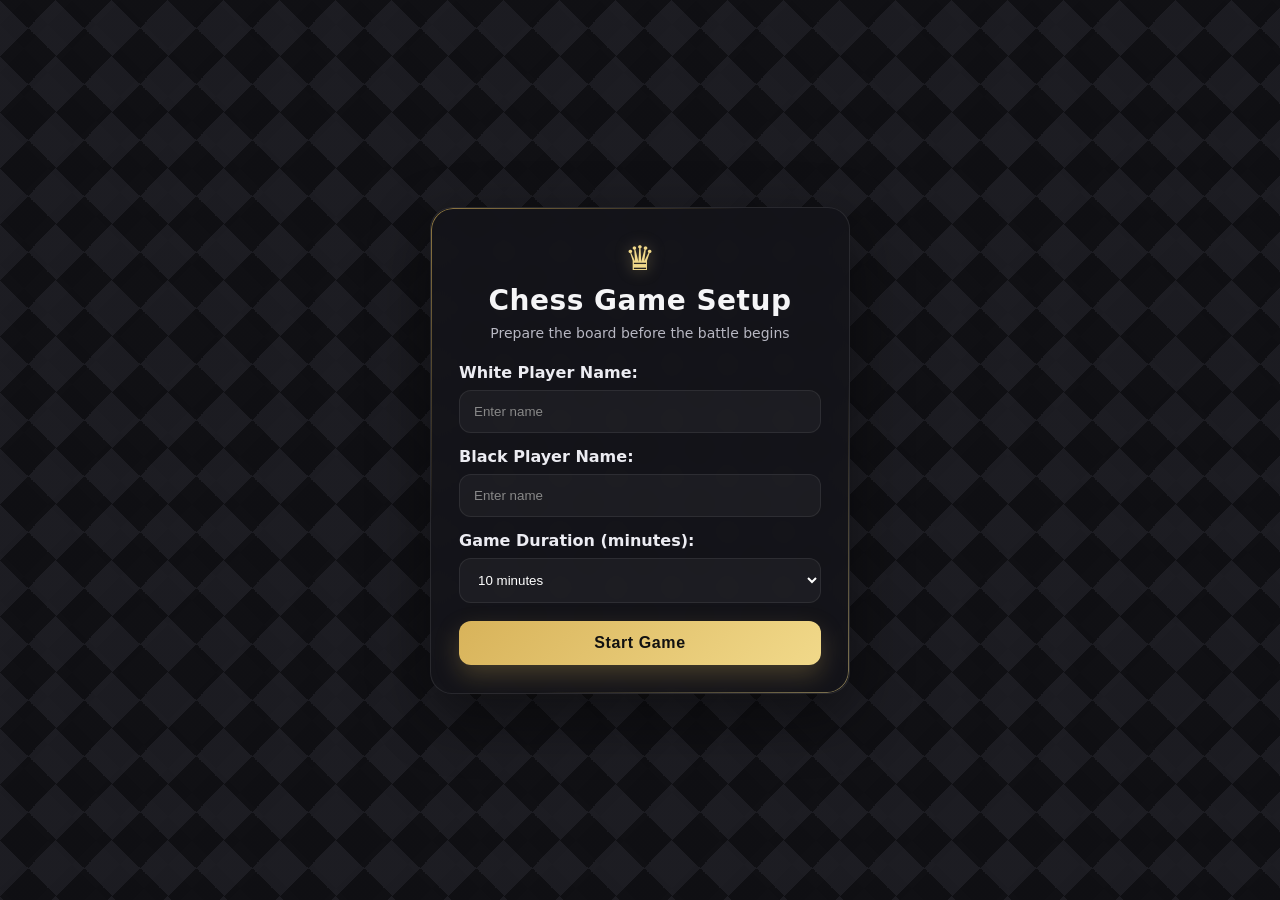
<file: index.html>
<!DOCTYPE html>
<html lang="en">
<head>
  <meta charset="UTF-8">
  <meta name="viewport" content="width=device-width, initial-scale=1.0">
  <title>Chess Game Setup</title>
  <link rel="stylesheet" href="setUp.css">
</head>
<body>

  <div class="bg-pattern"></div>

  <main class="setup-container">
    <div class="title-wrap">
      <div class="crown">♛</div>
      <h2>Chess Game Setup</h2>
      <p>Prepare the board before the battle begins</p>
    </div>

    <label for="player1">White Player Name:</label>
    <input type="text" id="player1" placeholder="Enter name" required>

    <label for="player2">Black Player Name:</label>
    <input type="text" id="player2" placeholder="Enter name" required>

    <label for="time">Game Duration (minutes):</label>
    <select id="time">
      <option value="5">5 minutes</option>
      <option value="10" selected>10 minutes</option>
      <option value="15">15 minutes</option>
      <option value="30">30 minutes</option>
    </select>

    <button id="startBtn">Start Game</button>
  </main>

  <audio id="setupMusic" src="setUp.mp3" loop></audio>
  <script src="setUP.js"></script>
</body>
</html>
</file>
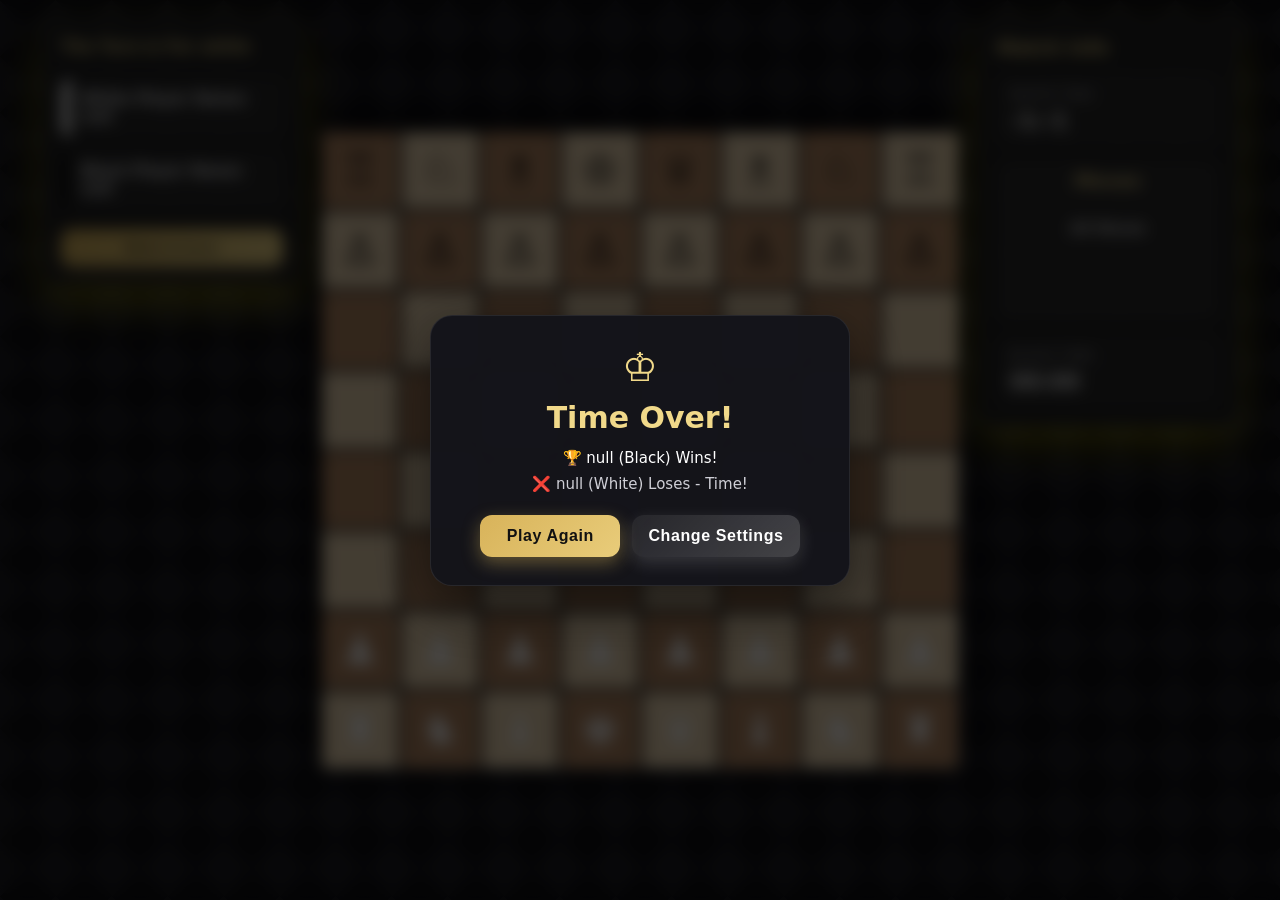
<file: chess.html>
<!DOCTYPE html>
<html lang="ar">
<head>
<meta charset="UTF-8">
<meta name="viewport" content="width=device-width,initial-scale=1.0">
<link rel="stylesheet" href="chess.css">
<title>Chess</title>
</head>
<!-- Left bar-->

<body>
  <div id="sidebar" class="glass-panel">
    <div class="turnFor-js turnFor-css">The Turn is For white</div>
    <p id="firstPlayer-js" class="firstPlayer-css">Player 1</p>
    <p id="secondPlayer-js" class="secondPlayer-css">Player 2</p>
    <button id="playMusic">Music to focus</button>
  </div>
<!-- board-->

  <div class="app">
    <div id="board"></div>
  </div>
<!-- Right bar-->

  <div id="infoBox" class="glass-panel">
    <h3>Match Info</h3>

    <div class="timer-card">
      <div class="timer-title">White Time</div>
      <div id="whiteTime-js" class="timer-value">10:00</div>
    </div>


    <div id="movesPanel">
      <h3>Moves</h3>

      <div class="moves-container">
        <div>
          <h4>All Moves</h4>
          <div id="whiteMoves-js" class="moves-list"></div>
        </div>

      </div>
    </div>

    <div class="timer-card">
      <div class="timer-title">Black Time</div>
      <div id="blackTime-js" class="timer-value">10:00</div>
    </div>
  </div>  
    <!--Pawn promotion-box-->

    <div id="promotion-box" class="hidden">
      <div class="promotion-content">
        <h3 class="promotion-title">Choose Promotion Piece</h3>
      </div>
    </div>
  <audio id ='startGameSound-js' src="Sound Effects - Chess.com Sounds.mp3" ></audio>
  <script type="module" src="Chess.js"></script>
</body>
</html>
</file>
<file: setUp.css>
/* --- Global Styles --- */

:root {
    --bg1: #0f0f12;
    --bg2: #1c1c22;
    --panel: rgba(20, 20, 26, 0.92);
    --gold: #d8b35a;
    --gold2: #f1d98a;
    --text: #f5f5f7;
    --muted: #b7b7c2;
    --line: rgba(255,255,255,0.09);
    --shadow: 0 20px 60px rgba(0,0,0,0.45);
  }
  
  * {
    box-sizing: border-box;
  }
  /*  Body and Layout  */

body{
  margin:0;
  min-height:100vh;
  background:
    linear-gradient(rgba(0,0,0,0.28), rgba(0,0,0,0.28)),
    repeating-conic-gradient(
      from 45deg,
      #26262e 0deg 90deg,
      #15151a 90deg 180deg
    );
  background-size: auto, 56px 56px;
  animation: moveBoardBg 18s linear infinite;
  display:flex;
  justify-content:center;
  align-items:center;
  gap:18px;
  padding:18px;
  font-family:system-ui, -apple-system, 'Segoe UI', Roboto, 'Noto Sans Arabic', sans-serif;
  color:var(--text);
}
/*  Background Pattern  */
  .bg-pattern {
    position: fixed;
    inset: 0;
    pointer-events: none;
    opacity: 0.16;
    background-image:
      linear-gradient(45deg, rgba(255,255,255,0.05) 25%, transparent 25%),
      linear-gradient(-45deg, rgba(255,255,255,0.05) 25%, transparent 25%),
      linear-gradient(45deg, transparent 75%, rgba(255,255,255,0.05) 75%),
      linear-gradient(-45deg, transparent 75%, rgba(255,255,255,0.05) 75%);
    background-size: 48px 48px;
    animation: drift 24s linear infinite;
  }
  /*  The Container  */
  .setup-container {
    width: min(92vw, 420px);
    background: var(--panel);
    border: 1px solid var(--line);
    border-radius: 22px;
    padding: 30px 28px 28px;
    box-shadow: var(--shadow);
    backdrop-filter: blur(12px);
    position: relative;
  }
  
  .setup-container::before {
    content: "";
    position: absolute;
    inset: 0;
    border-radius: 22px;
    padding: 1px;
    background: linear-gradient(135deg, rgba(216,179,90,0.65), transparent 35%, transparent 65%, rgba(241,217,138,0.5));
    -webkit-mask: linear-gradient(#000 0 0) content-box, linear-gradient(#000 0 0);
    mask: linear-gradient(#000 0 0) content-box, linear-gradient(#000 0 0);
    -webkit-mask-composite: xor;
    mask-composite: exclude;
    pointer-events: none;
  }
  /*  Title and Form Styles  */
  .title-wrap {
    text-align: center;
    margin-bottom: 22px;
  }
  /*  Crown Icon  */
  .crown {
    font-size: 34px;
    color: var(--gold2);
    text-shadow: 0 0 16px rgba(241,217,138,0.35);
    margin-bottom: 6px;
  }
  /*   Elements  */
  .setup-container h2 {
    margin: 0;
    font-size: 28px;
    letter-spacing: 0.5px;
  }
  
  .setup-container p {
    margin: 8px 0 0;
    color: var(--muted);
    font-size: 14px;
  }
  
  .setup-container label {
    display: block;
    margin: 14px 0 8px;
    font-weight: 600;
    color: #ececf2;
  }
  
  .setup-container input,
  .setup-container select {
    width: 100%;
    padding: 13px 14px;
    border-radius: 12px;
    border: 1px solid rgba(255,255,255,0.08);
    outline: none;
    background: rgba(255,255,255,0.04);
    color: white;
    transition: 0.25s ease;
  }
  
  .setup-container input::placeholder {
    color: #888;
  }
  
  .setup-container input:focus,
  .setup-container select:focus {
    border-color: rgba(216,179,90,0.75);
    box-shadow: 0 0 0 4px rgba(216,179,90,0.14);
    transform: translateY(-1px);
  }
  
  .setup-container select option {
    background: #15151b;
    color: white;
  }
  
  .setup-container button {
    width: 100%;
    margin-top: 18px;
    padding: 13px 16px;
    border: none;
    border-radius: 12px;
    cursor: pointer;
    font-weight: 800;
    font-size: 16px;
    letter-spacing: 0.6px;
    color: #111;
    background: linear-gradient(135deg, var(--gold), var(--gold2));
    box-shadow: 0 10px 24px rgba(216,179,90,0.25);
    position: relative;
    overflow: hidden;
    transition: 0.2s ease;
  }
  
  .setup-container button::before {
    content: "";
    position: absolute;
    top: 0;
    left: -120%;
    width: 55%;
    height: 100%;
    background: linear-gradient(120deg, transparent, rgba(255,255,255,0.8), transparent);
    transform: skewX(-20deg);
  }
  
  .setup-container button:hover::before {
    animation: shine 0.9s ease;
  }
  
  
  .setup-container button:hover {
    transform: translateY(-2px) scale(1.01);
    box-shadow: 0 14px 30px rgba(216,179,90,0.32);
  }
  
  .setup-container button:active {
    transform: translateY(0) scale(0.99);
  }
  
  @media (max-width: 480px) {
    .setup-container {
      padding: 24px 18px 20px;
      border-radius: 18px;
    }
  
    .setup-container h2 {
      font-size: 24px;
    }
  }


  @keyframes moveBoardBg {
    from { background-position: 0 0, 0 0; }
    to { background-position: 0 0, 112px 112px; }
  }
  
  @keyframes drift {
    from { transform: translate3d(0,0,0); }
    to { transform: translate3d(-48px,-48px,0); }
  }
  
  @keyframes shine {
    to { left: 140%; }
  }
</file>
<file: chess.css>
/* --- Global Styles --- */
:root{
  --board-size: min(88vmin, 640px);
  --light: #f0d9b5;
  --dark: #b58863;
  --accent: #0b74ff;
  --bg: #151515;
  --panel: rgba(35, 35, 35, 0.92);
  --gold: #d8b35a;
  --gold2: #f1d98a;
  --text: #f5f5f7;
  --muted: #b9b9c4;
}

*{
  box-sizing:border-box;
}
/*  Body and Layout  */
body{
  margin:0;
  min-height:100vh;
  background:
    linear-gradient(rgba(0,0,0,0.28), rgba(0,0,0,0.28)),
    repeating-conic-gradient(
      from 45deg,
      #26262e 0deg 90deg,
      #15151a 90deg 180deg
    );
  background-size: auto, 56px 56px;
  animation: moveBoardBg 18s linear infinite;
  display:flex;
  justify-content:center;
  align-items:center;
  gap:18px;
  padding:18px;
  font-family:system-ui, -apple-system, 'Segoe UI', Roboto, 'Noto Sans Arabic', sans-serif;
  color:var(--text);
}
/*  for bars   */

.glass-panel{
  background:var(--panel);
  border:1px solid rgba(255,255,255,0.08);
  border-radius:18px;
  padding:18px;
  box-shadow:0 18px 40px rgba(250, 233, 0, 0.35);
  backdrop-filter: blur(10px);
}

#sidebar,
#infoBox{
  width:260px;
  display:flex;
  flex-direction:column;
  gap:14px;
  align-self:flex-start;
}

#sidebar h3,
#infoBox h3{
  margin:0 0 2px;
  font-size:18px;
  color:var(--gold2);
  letter-spacing:0.4px;
}

#sidebar button{
  margin-top:6px;
  padding:11px 12px;
  border:0;
  border-radius:10px;
  cursor:pointer;
  font-weight:700;
  color:#111;
  background:linear-gradient(135deg, var(--gold), var(--gold2));
  box-shadow:0 10px 22px rgba(216,179,90,0.22);
  transition:0.2s ease;
  position:relative;
  overflow:hidden;
}

#sidebar button::before{
  content:"";
  position:absolute;
  top:0;
  left:-120%;
  width:55%;
  height:100%;
  background:linear-gradient(120deg, transparent, rgba(255,255,255,0.8), transparent);
  transform:skewX(-20deg);
}

#sidebar button:hover::before{
  animation:shine 0.9s ease;
}

#sidebar button:hover{
  transform:translateY(-2px);
}

/*  Left bar info  */
.turnFor-css{
  color:var(--gold2);
  font-size:16px;
  font-weight:700;
  padding-bottom:8px;
  border-bottom:1px solid rgba(255,255,255,0.08);
}

.firstPlayer-css,
.secondPlayer-css{
  margin:0;
  color:var(--text);
  font-size:15px;
  font-weight:600;
  padding:10px 12px;
  border-radius:10px;
  background:rgba(255,255,255,0.04);
  border:1px solid rgba(255,255,255,0.05);
}
.firstPlayer-css{
  border-left:10px solid #f1f1f1;
  padding-left:10px;
}

.secondPlayer-css{
  border-left:10px solid #111;
  padding-left:10px;
}
/*  board  */
.app{
  display:flex;
  flex-direction:column;
  gap:10px;
  align-items:center;
}

#board{
  width:var(--board-size);
  display:grid;
  grid-template-columns:repeat(8,1fr);
  border-radius:10px;
  overflow:hidden;
  box-shadow:0 10px 30px rgba(0,0,0,0.5);
  position:relative;
}

#board.rotated{
  transform:rotate(180deg);
}
/*  squares   */
.square{
  aspect-ratio:1 / 1;
  display:flex;
  align-items:center;
  justify-content:center;
  font-size:calc(min(6vmin, 42px));
  user-select:none;
  position:relative;
}

.light{
  background:var(--light);
}

.dark{
  background:var(--dark);
}
/*  pieces  */
.piece{
  display:inline-block;
  cursor: grab;

  
  
}

.black-piece{
  color: black;
}

.white-piece{
  color: white;
}

#board.rotated .piece{
  transform:rotate(180deg);
}
/* dots */
.dot{
  width:18px;
  height:18px;
  border-radius:50%;
  background:rgba(5, 155, 255, 0.95);
  position:absolute;
  pointer-events:none;
}
/* --- hidden for all --- */
.hidden{
  display:none;
}
/*  Right Bar   */
.timer-card{
  background:rgba(255,255,255,0.04);
  border:1px solid rgba(255,255,255,0.06);
  border-radius:12px;
  padding:12px;
}

.timer-title,
.moves-title{
  font-size:13px;
  color:var(--muted);
  margin-bottom:6px;
  text-transform:uppercase;
  letter-spacing:0.6px;
}

.timer-value{
  font-size:22px;
  font-weight:800;
  color:#fff;
}

.moves-list{
  min-height:70px;
  max-height:140px;
  overflow:auto;
  padding-right:6px;
  font-size:14px;
  line-height:1.7;
  color:#f2f2f2;
}
/*  king square in check*/
.in-check{
  background-color:red !important;
}
/*  Responsive  */
@media (max-width: 1100px){
  body{
    flex-wrap:wrap;
    align-items:flex-start;
  }

  #sidebar,
  #infoBox{
    width:min(92vw, 640px);
  }

  .app{
    width:100%;
  }
}

@media (max-width: 640px){
  body{
    flex-direction:column;
    align-items:center;
  }

  #sidebar,
  #infoBox{
    width:95vw;
  }

  #board{
    width:95vw;
  }
}


/*   Record of Moves   */
#movesPanel {
  background: rgba(255,255,255,0.05);
  padding: 10px;
  border-radius: 10px;
}

#movesPanel h3 {
  text-align: center;
  margin-bottom: 10px;
}

.moves-container {
  display: flex;
  gap: 10px;
}

.moves-container > div {
  flex: 1;
}

.moves-container h4 {
  text-align: center;
  margin-bottom: 5px;
  font-size: 14px;
}

.moves-list {
  max-height: 140px;
  overflow-y: auto;
  font-size: 13px;
}

.moves-list div {
  padding: 3px;
  border-bottom: 1px solid rgba(255,255,255,0.1);
}
.move-row {
  display: flex;
  justify-content: space-between;
  gap: 10px;
  padding: 3px 0;
  border-bottom: 1px solid rgba(255,255,255,0.1);
}

.move-number {
  width: 20px;
  opacity: 0.6;
}

.white-move, .black-move {
  flex: 1;
}


/*  Invalid move UI  */

.invalid-move {
  background-color: red !important;
  box-shadow: inset 0 0 20px red;

  animation: flashRed 0.4s ease;
}
/*  selected square UI  */
.square.selected {
  box-shadow: 
    0 0 0px 0px rgba(67, 138, 237, 0.9), 
    inset 0 0 12px 2px rgba(67, 138, 237, 0.7);
  transition: 0.1s ease;
}
/* promotion box  */

#promotion-box {
  position: fixed;
  inset: 0;
  background: rgba(0, 0, 0, 0.72);
  display: grid;
  place-items: center;
  z-index: 9999;
  backdrop-filter: blur(6px);
}

#promotion-box.hidden {
  display: none;
}

.promotion-content {
  display: flex;
  flex-direction: column;
  align-items: center;
  gap: 14px;
  padding: 18px;
  border-radius: 18px;
  background: rgba(20, 20, 26, 0.96);
  border: 1px solid rgba(255,255,255,0.08);
  box-shadow: 0 18px 60px rgba(0,0,0,0.5);
}

.promotion-title {
  margin: 0;
  font-size: 18px;
  color: #f1d98a;
  letter-spacing: 0.4px;
}

.promo-options {
  display: flex;
  gap: 12px;
  flex-wrap: wrap;
  justify-content: center;
}

.promo-option {
  width: 70px;
  height: 70px;
  border: 0;
  border-radius: 14px;
  cursor: pointer;
  font-size: 38px;
  display: grid;
  place-items: center;
  transition: 0.2s ease;
  background: rgba(255,255,255,0.06);
}

.promo-option:hover {
  transform: translateY(-3px) scale(1.04);
}

.promo-white {
  color: #fefefe;
  text-shadow: 0 0 10px rgba(255,255,255,0.25);
}

.promo-black {
  color: #111;
}
/*  lock board during promotion and game over  */
.board-locked {
  pointer-events: none;
  user-select: none;
}
/*  Game Ended overlay  */
.game-over-overlay {
  position: fixed;
  inset: 0;
  background: rgba(0, 0, 0, 0.72);
  display: grid;
  place-items: center;
  z-index: 99999;
  backdrop-filter: blur(8px);
}

.game-over-box {
  width: min(92vw, 420px);
  padding: 28px 24px;
  border-radius: 22px;
  background: rgba(20, 20, 26, 0.98);
  border: 1px solid rgba(255,255,255,0.08);
  box-shadow: 0 18px 60px rgba(0,0,0,0.6);
  text-align: center;
  color: #f5f5f7;
}

.game-over-badge {
  font-size: 40px;
  margin-bottom: 10px;
  color: #f1d98a;
}

.game-over-box h1 {
  margin: 0 0 14px;
  font-size: 30px;
  color: #f1d98a;
}

.game-over-box p {
  margin: 8px 0;
  font-size: 15px;
}

.winner-line {
  color: #ffffff;
}

.loser-line {
  color: #cfcfd6;
}

.game-over-actions {
  display: flex;
  gap: 12px;
  justify-content: center;
  margin-top: 22px;
  flex-wrap: wrap;
}

.game-over-actions button {
  min-width: 140px;
  padding: 12px 16px;
  border: 0;
  border-radius: 12px;
  cursor: pointer;
  font-weight: 800;
  transition: 0.2s ease;
}
.again-btn, .settings-btn {
  min-width: 140px;
  padding: 12px 16px;
  border: 0;
  border-radius: 12px;
  cursor: pointer;
  font-weight: 800;
  font-size: 16px;
  letter-spacing: 0.6px;
  transition: 0.3s ease, box-shadow 0.3s ease;
  position: relative;
  overflow: hidden;
  color: #fff;
}

.again-btn {
  background: linear-gradient(135deg, #d8b35a, #f1d98a, #d8b35a);
  background-size: 300% 300%;
  color: #111;
  box-shadow: 0 6px 18px rgba(216,179,90,0.4);
  animation: shineGradient 4s ease infinite;
}

.settings-btn {
  background: linear-gradient(135deg, rgba(255,255,255,0.08), rgba(255,255,255,0.2), rgba(255,255,255,0.08));
  background-size: 200% 200%;
  box-shadow: 0 6px 18px rgba(255,255,255,0.15);
  animation: shineGradientWhite 6s ease infinite;
  color: #fff;
}

.again-btn:hover, .settings-btn:hover {
  transform: translateY(-3px) scale(1.05);
  box-shadow: 0 12px 28px rgba(255,255,255,0.4);
}

.game-over-actions button:hover {
  transform: translateY(-2px);
}
/*  Animations  */
@keyframes shineGradient {
  0% { background-position: 0% 50%; }
  50% { background-position: 100% 50%; }
  100% { background-position: 0% 50%; }
}

@keyframes shineGradientWhite {
  0% { background-position: 0% 50%; }
  50% { background-position: 100% 50%; }
  100% { background-position: 0% 50%; }
}


@keyframes moveBoardBg {
  from { background-position: 0 0, 0 0; }
  to { background-position: 0 0, 112px 112px; }
}

@keyframes shine{
  to{ left:140%; }
}

@keyframes flashRed {
  0% { transform: scale(1); }
  50% { transform: scale(1.1); }
  100% { transform: scale(1); }
}

@keyframes flashRed {
  0% { transform: scale(1); }
  50% { transform: scale(1.1); }
  100% { transform: scale(1); }
}
</file>
